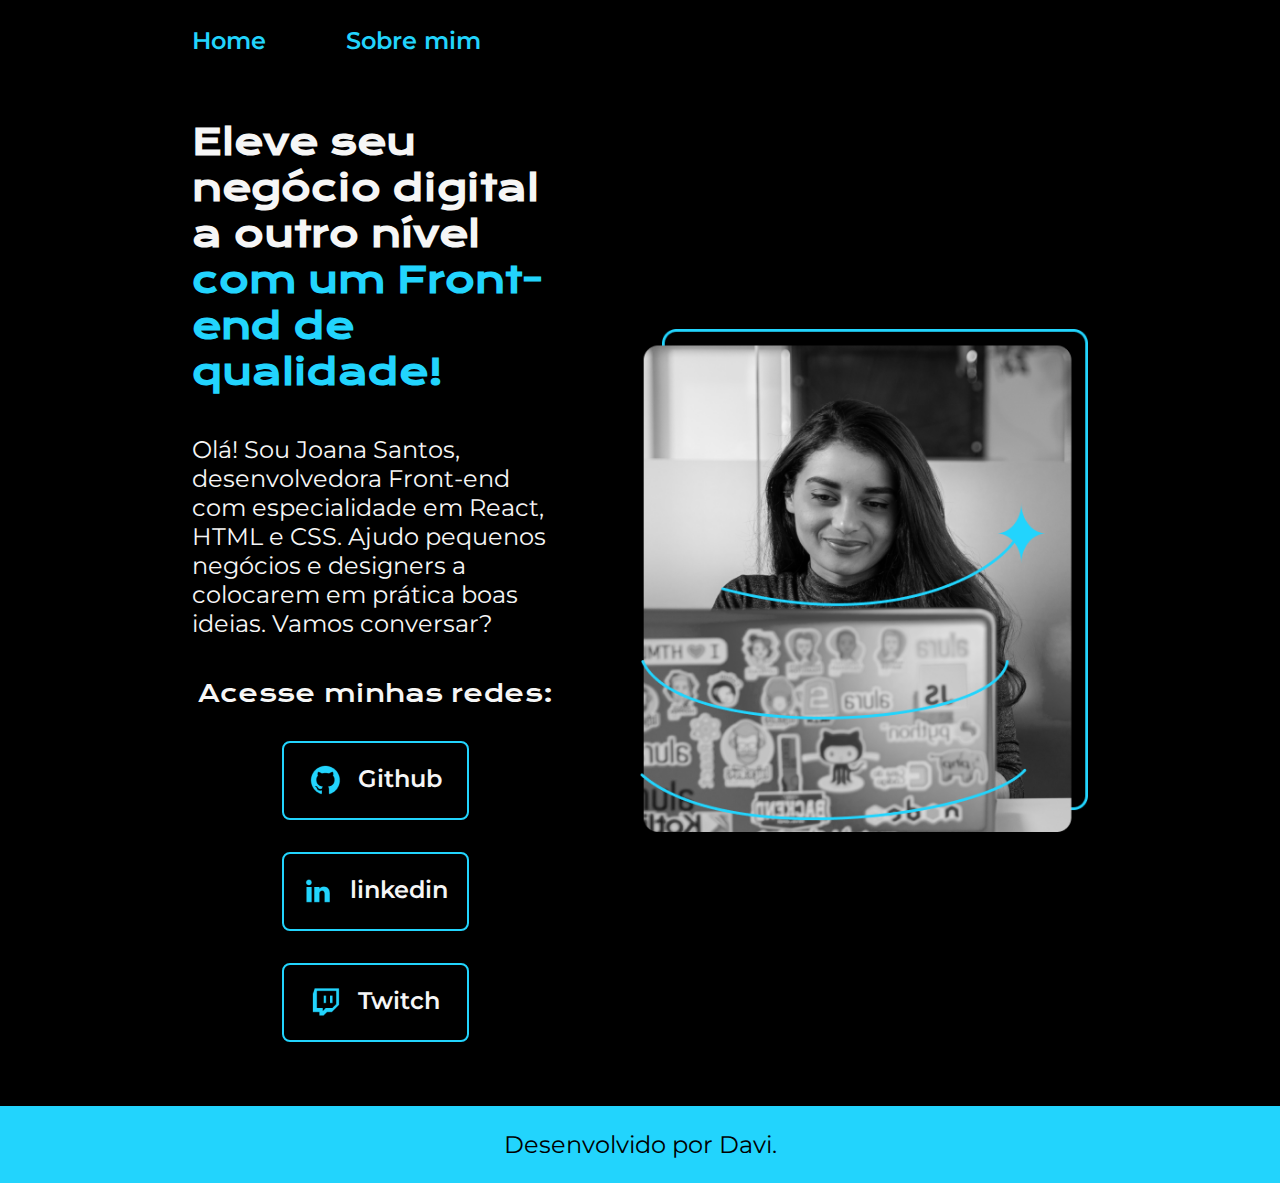
<file: index.html>
<!DOCTYPE html>
<html lang="pt-br">
<head>
    <meta charset="UTF-8">
    <meta name="viewport" content="width=device-width, initial-scale=1.0">

    <link rel="preconnect" href="https://fonts.googleapis.com">
    <link rel="preconnect" href="https://fonts.gstatic.com" crossorigin>
    <link href="https://fonts.googleapis.com/css2?family=Krona+One&display=swap" rel="stylesheet">

    <link rel="preconnect" href="https://fonts.googleapis.com">
    <link rel="preconnect" href="https://fonts.gstatic.com" crossorigin>
    <link href="https://fonts.googleapis.com/css2?family=Montserrat:ital,wght@0,100..900;1,100..900&display=swap" rel="stylesheet">

    <link rel="stylesheet" href="css/styles.css">

    <title>portifolio</title>
</head>
<body>
    <header class="cabecalho">
        <nav class="menu">
            <a href="./index.html" class="cabecalho__link">Home</a>
            <a href="./about.html" class="cabecalho__link">Sobre mim</a>
        </nav>
    </header>
    <main class="apresentacao">
        <section class="apresentaca__conteudo">
            <h1 class="titulo">Eleve seu negócio digital a outro nível 
                <strong class="destaque">com um Front-end de qualidade!</strong></h1>
            <p class="paragrafo">Olá! Sou Joana Santos, desenvolvedora 
                Front-end com especialidade em React, HTML 
                e CSS. Ajudo pequenos negócios e designers 
                a colocarem em prática boas ideias. Vamos conversar?</p>
            <div class="links">
                <h2 class="sub_titulo">Acesse minhas redes:</h2>
                <a href="http://Github.com" class="botoes">
                    <img src="./img/Logo Github.png" alt=""> Github
                </a>
                <a href="http://linkedin.com" class="botoes">
                    <img src="./img/Logo linkedin.png" alt=""> linkedin
                </a>
                <a href="http://Twitch.com" class="botoes">
                    <img src="./img/Logo Twitch.png" alt=""> Twitch
                </a>
            </div>
        </section>
            <img class="Imagem"src="./img/Imagem.png" alt="Joana programando ">
    </main>
    <footer class="rodape">
        <p>Desenvolvido por Davi.</p>
    </footer>
</body>
</html>
</file>
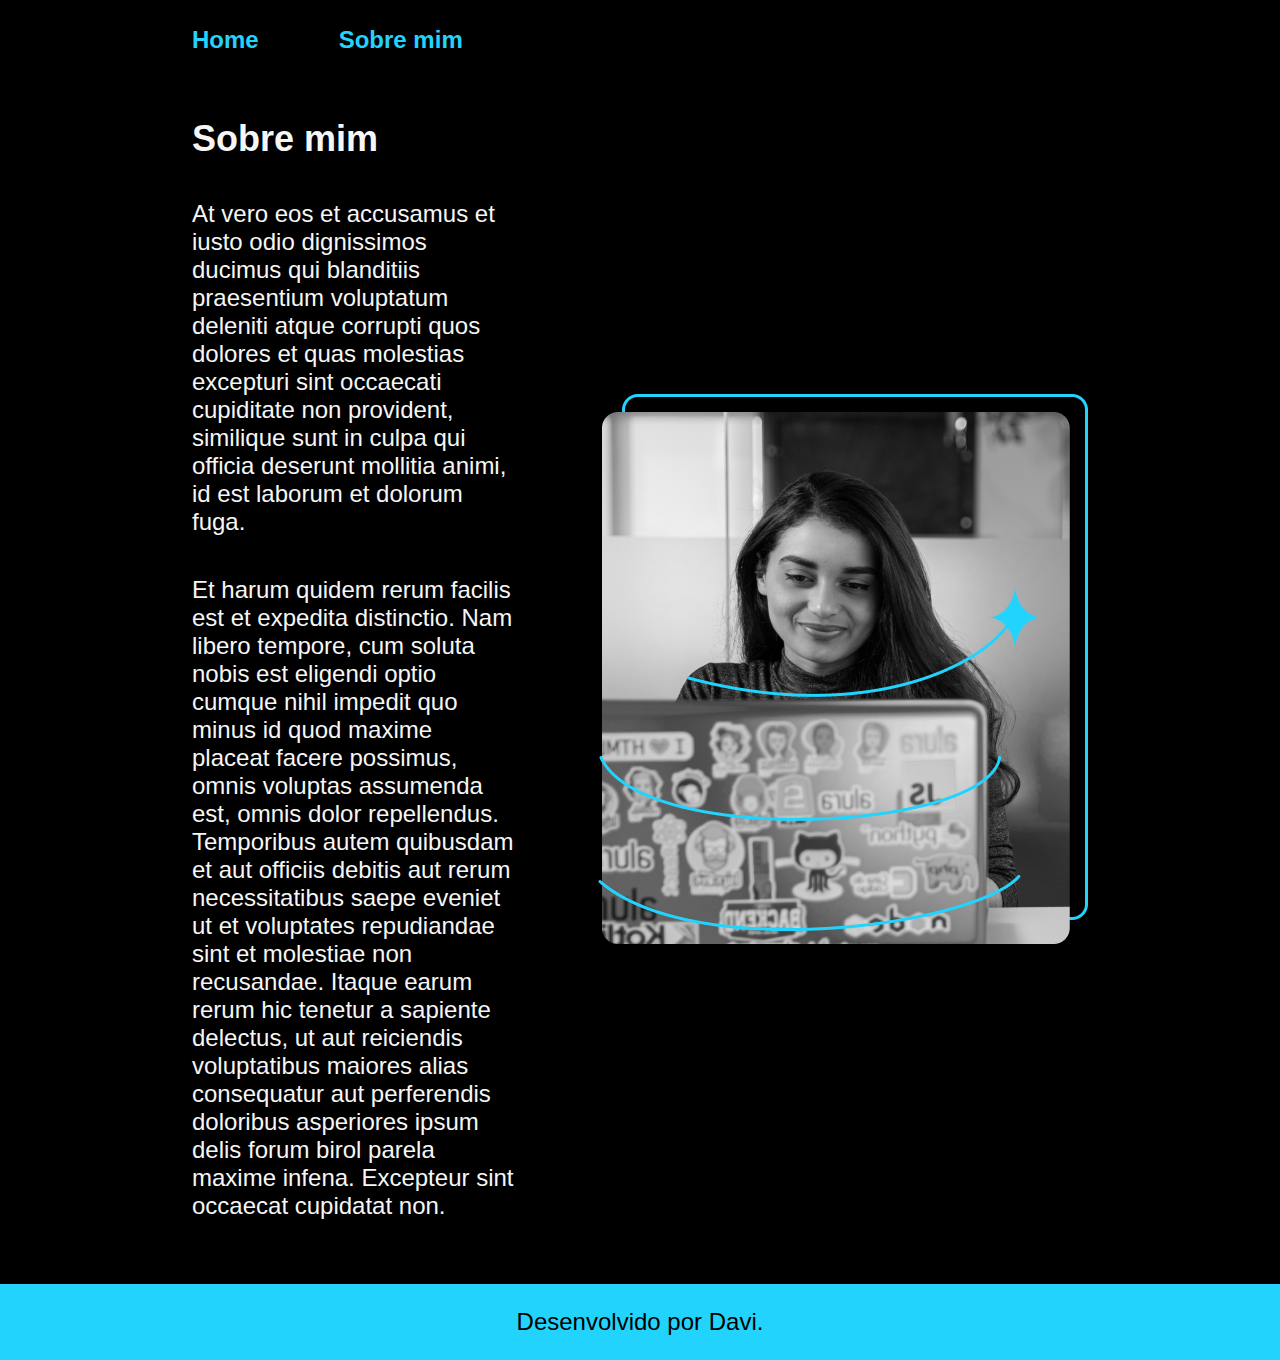
<file: about.html>
<!DOCTYPE html>
<html lang="pt-br">
<head>
    <meta charset="UTF-8">
    <meta name="viewport" content="width=device-width, initial-scale=1.0">

    <link rel="stylesheet" href="css/styles.css">

    <title>Sobre mim</title>
</head>
<body>
    <header class="cabecalho">
        <nav class="menu">
            <a href="./index.html" class="cabecalho__link">Home</a>
            <a href="./about.html" class="cabecalho__link">Sobre mim</a>
        </nav>
    </header>
    <main class="apresentacao">
        <section class="apresentaca__conteudo">
                <h1 class="titulo">Sobre mim</h1>
                <p class="paragrafo">
                    At vero eos et accusamus et iusto odio dignissimos ducimus qui
                     blanditiis praesentium voluptatum deleniti atque corrupti quos 
                     dolores et quas molestias excepturi sint occaecati cupiditate 
                     non provident, similique sunt in culpa qui officia deserunt mollitia
                      animi, id est laborum et dolorum fuga.
                </p>
                <p class="paragrafo">
                    Et harum quidem rerum facilis est et expedita distinctio. Nam 
                    libero tempore, cum soluta nobis est eligendi optio cumque nihil 
                    impedit quo minus id quod maxime placeat facere possimus, omnis 
                    voluptas assumenda est, omnis dolor repellendus. Temporibus autem 
                    quibusdam et aut officiis debitis aut rerum necessitatibus saepe 
                    eveniet ut et voluptates repudiandae sint et molestiae non recusandae. 
                    Itaque earum rerum hic tenetur a sapiente delectus, ut aut reiciendis 
                    voluptatibus maiores alias consequatur aut perferendis doloribus 
                    asperiores ipsum delis forum birol parela maxime infena. Excepteur 
                    sint occaecat cupidatat non.
                </p>
        </section>
        <img src="./img/Imagem.png" alt="Joana programando ">
    </main>
    <footer class="rodape">
        <p>Desenvolvido por Davi.</p>
    </footer>
</body>
</html>
</file>
<file: css/styles.css>
* {
    margin: 0;
    padding: 0;
}

:root {
    --cor-01: #000000;
    --cor-02: #F6F6F6;
    --cor-03: #22D4FD;
    --cor-rover: #272727;
}

body {
    /* height: 100vh; */
    /* box-sizing: border-box; serve para que os elementos dentr do body não saiam dele */
    box-sizing: border-box;
    background-color: var(--cor-01);
    color: var(--cor-02);
}

.cabecalho {
    padding: 2% 0 0 15%;
}

.menu {
    display: flex;
    gap: 80px;
}

.cabecalho__link {
    font-size: 1.5rem;
    font-family: 'Montserrat', sans-serif;
    font-weight: 600;
    color: var(--cor-03);
    text-decoration: none;
}

.destaque {
    color: var(--cor-03);
}

.apresentacao {
    padding: 5% 15%;
    /*  display: flex; serve para alinhar os itens em linha reta */
    display: flex; 
    /* align-items: center; serve para centralizar os itens  de acordo com o iten maior */
    align-items: center;
    /* justify-content: space-between; serve para colocar uma margem entre os itens */
    justify-content: space-between;
    gap: 82px;
}

.apresentaca__conteudo {
    width: 50%;
    display: flex;
    flex-direction: column;
    gap: 40px;
}

.titulo {
    font-size: 2.25rem;
    font-family: 'Krona one', sans-serif;
}

.paragrafo {
    font-size: 1.5rem;
    font-family: 'Montserrat', sans-serif;
}

.sub_titulo {
    font-family: 'Krona one', sans-serif;
     font-weight: 400;
     font-size: 1.5rem;
}

.links {
    /* align-items: center; serve para centralizar os itens  de acordo com o iten maior */
    align-items: center;
    /*  display: flex; serve para alinhar os itens em linha reta */
    display: flex; 
    flex-direction: column;
    /* justify-content: space-between; serve para colocar uma margem entre os itens */
    justify-content: space-between;
    gap: 32px;
}

.botoes {
    display: flex;
    justify-content: center;
    border: 2px solid #22D4FD;
    width: 50%;
    text-align: center;
    border-radius: 8px;
    font-size: 1.5rem;
    font-family: 'Montserrat', sans-serif;
    font-weight: 600;
    color: var(--cor-02);
    padding: 21.5px 0;
    text-decoration: none;
    gap: 16px;
}

/* :hover serve para que quando eu passar o mouse em cima dele ele faz o que esta dito no codigo */
.botoes:hover {
    background-color: var(--cor-rover);
}
.rodape {
    color: var(--cor-01);
    background-color: var(--cor-03);
    padding: 24px;
    text-align: center;
    font-family: 'Montserrat', sans-serif;
    font-size: 1.5rem;
    font-weight: 400;
}

.Imagem {
    width: 50%;
}

@media (max-width: 1200px) {
    .cabecalho {
        padding: 10%;
    }

    .apresentacao {
        flex-direction: column-reverse;
    }
    
    .menu {
        justify-content: center;
    }

    .apresentacao {
        padding: 5%;
    }

    .apresentaca__conteudo {
        width: auto;
    }
}
</file>
